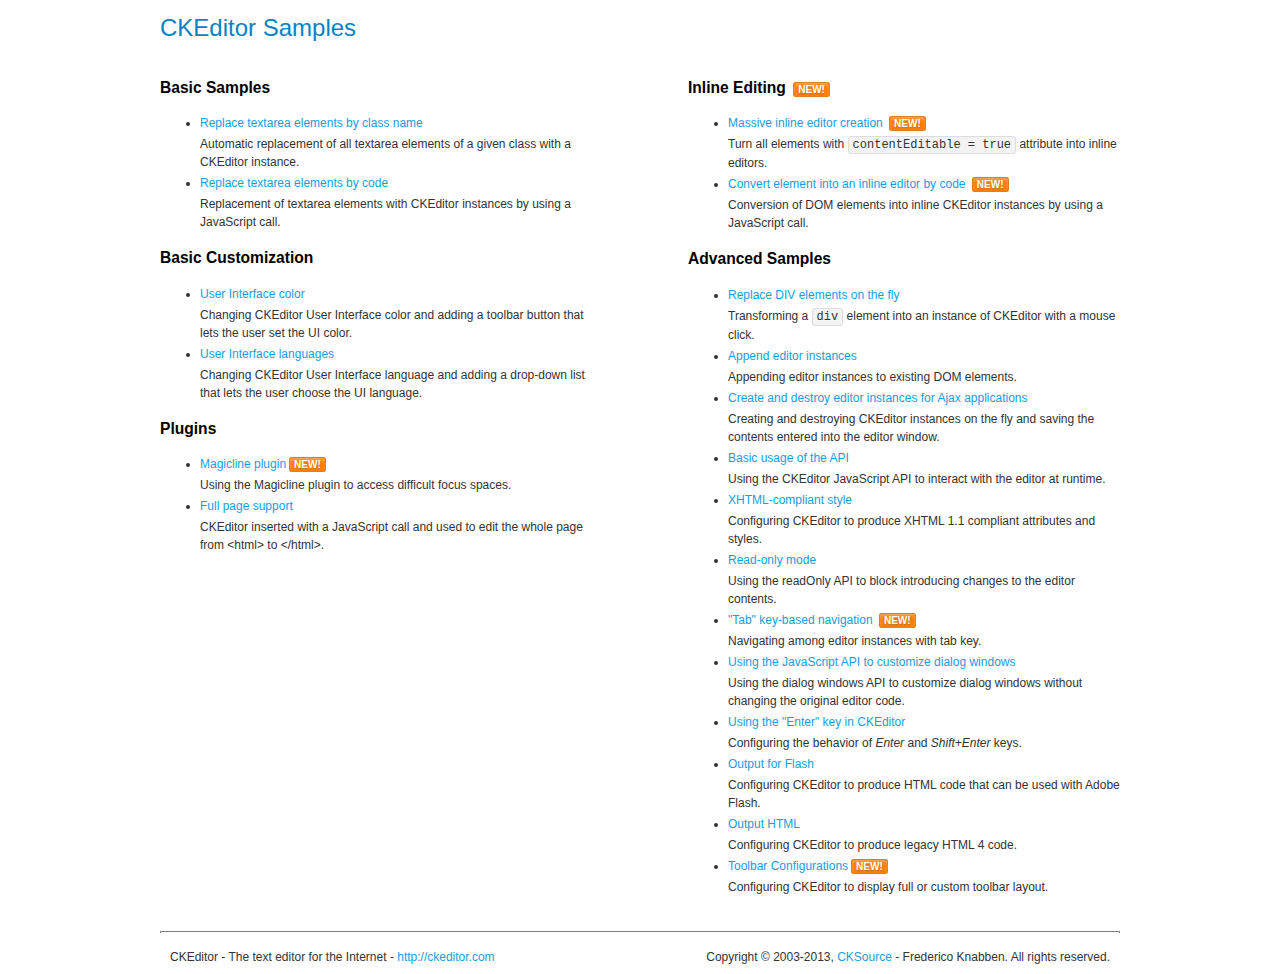
<file: src/main/resources/static/assets/ckeditor/samples/index.html>
<!DOCTYPE html>
<!--
Copyright (c) 2003-2013, CKSource - Frederico Knabben. All rights reserved.
For licensing, see LICENSE.html or http://ckeditor.com/license
-->
<html>
<head>
	<title>CKEditor Samples</title>
	<meta charset="utf-8">
	<link rel="stylesheet" href="sample.css">
</head>
<body>
	<h1 class="samples">
		CKEditor Samples
	</h1>
	<div class="twoColumns">
		<div class="twoColumnsLeft">
			<h2 class="samples">
				Basic Samples
			</h2>
			<dl class="samples">
				<dt><a class="samples" href="replacebyclass.html">Replace textarea elements by class name</a></dt>
				<dd>Automatic replacement of all textarea elements of a given class with a CKEditor instance.</dd>

				<dt><a class="samples" href="replacebycode.html">Replace textarea elements by code</a></dt>
				<dd>Replacement of textarea elements with CKEditor instances by using a JavaScript call.</dd>
			</dl>

			<h2 class="samples">
				Basic Customization
			</h2>
			<dl class="samples">
				<dt><a class="samples" href="uicolor.html">User Interface color</a></dt>
				<dd>Changing CKEditor User Interface color and adding a toolbar button that lets the user set the UI color.</dd>

				<dt><a class="samples" href="uilanguages.html">User Interface languages</a></dt>
				<dd>Changing CKEditor User Interface language and adding a drop-down list that lets the user choose the UI language.</dd>
			</dl>


			<h2 class="samples">Plugins</h2>
<dl class="samples">
<dt><a class="samples" href="plugins/magicline/magicline.html">Magicline plugin</a><span class="new">New!</span></dt>
<dd>Using the Magicline plugin to access difficult focus spaces.</dd>

<dt><a class="samples" href="plugins/wysiwygarea/fullpage.html">Full page support</a></dt>
<dd>CKEditor inserted with a JavaScript call and used to edit the whole page from &lt;html&gt; to &lt;/html&gt;.</dd>
</dl>
		</div>
		<div class="twoColumnsRight">
			<h2 class="samples">
				Inline Editing <span class="new">New!</span>
			</h2>
			<dl class="samples">
				<dt><a class="samples" href="inlineall.html">Massive inline editor creation</a> <span class="new">New!</span></dt>
				<dd>Turn all elements with <code>contentEditable = true</code> attribute into inline editors.</dd>

				<dt><a class="samples" href="inlinebycode.html">Convert element into an inline editor by code</a> <span class="new">New!</span></dt>
				<dd>Conversion of DOM elements into inline CKEditor instances by using a JavaScript call.</dd>

				
			</dl>

			<h2 class="samples">
				Advanced Samples
			</h2>
			<dl class="samples">
				<dt><a class="samples" href="divreplace.html">Replace DIV elements on the fly</a></dt>
				<dd>Transforming a <code>div</code> element into an instance of CKEditor with a mouse click.</dd>

				<dt><a class="samples" href="appendto.html">Append editor instances</a></dt>
				<dd>Appending editor instances to existing DOM elements.</dd>

				<dt><a class="samples" href="ajax.html">Create and destroy editor instances for Ajax applications</a></dt>
				<dd>Creating and destroying CKEditor instances on the fly and saving the contents entered into the editor window.</dd>

				<dt><a class="samples" href="api.html">Basic usage of the API</a></dt>
				<dd>Using the CKEditor JavaScript API to interact with the editor at runtime.</dd>

				<dt><a class="samples" href="xhtmlstyle.html">XHTML-compliant style</a></dt>
				<dd>Configuring CKEditor to produce XHTML 1.1 compliant attributes and styles.</dd>

				<dt><a class="samples" href="readonly.html">Read-only mode</a></dt>
				<dd>Using the readOnly API to block introducing changes to the editor contents.</dd>

				<dt><a class="samples" href="tabindex.html">"Tab" key-based navigation</a> <span class="new">New!</span></dt>
				<dd>Navigating among editor instances with tab key.</dd>


				
<dt><a class="samples" href="plugins/dialog/dialog.html">Using the JavaScript API to customize dialog windows</a></dt>
<dd>Using the dialog windows API to customize dialog windows without changing the original editor code.</dd>

<dt><a class="samples" href="plugins/enterkey/enterkey.html">Using the &quot;Enter&quot; key in CKEditor</a></dt>
<dd>Configuring the behavior of <em>Enter</em> and <em>Shift+Enter</em> keys.</dd>

<dt><a class="samples" href="plugins/htmlwriter/outputforflash.html">Output for Flash</a></dt>
<dd>Configuring CKEditor to produce HTML code that can be used with Adobe Flash.</dd>

<dt><a class="samples" href="plugins/htmlwriter/outputhtml.html">Output HTML</a></dt>
<dd>Configuring CKEditor to produce legacy HTML 4 code.</dd>

<dt><a class="samples" href="plugins/toolbar/toolbar.html">Toolbar Configurations</a><span class="new">New!</span></dt>
<dd>Configuring CKEditor to display full or custom toolbar layout.</dd>

			</dl>
		</div>
	</div>
	<div id="footer">
		<hr>
		<p>
			CKEditor - The text editor for the Internet - <a class="samples" href="http://ckeditor.com/">http://ckeditor.com</a>
		</p>
		<p id="copy">
			Copyright &copy; 2003-2013, <a class="samples" href="http://cksource.com/">CKSource</a> - Frederico Knabben. All rights reserved.
		</p>
	</div>
</body>
</html>
</file>
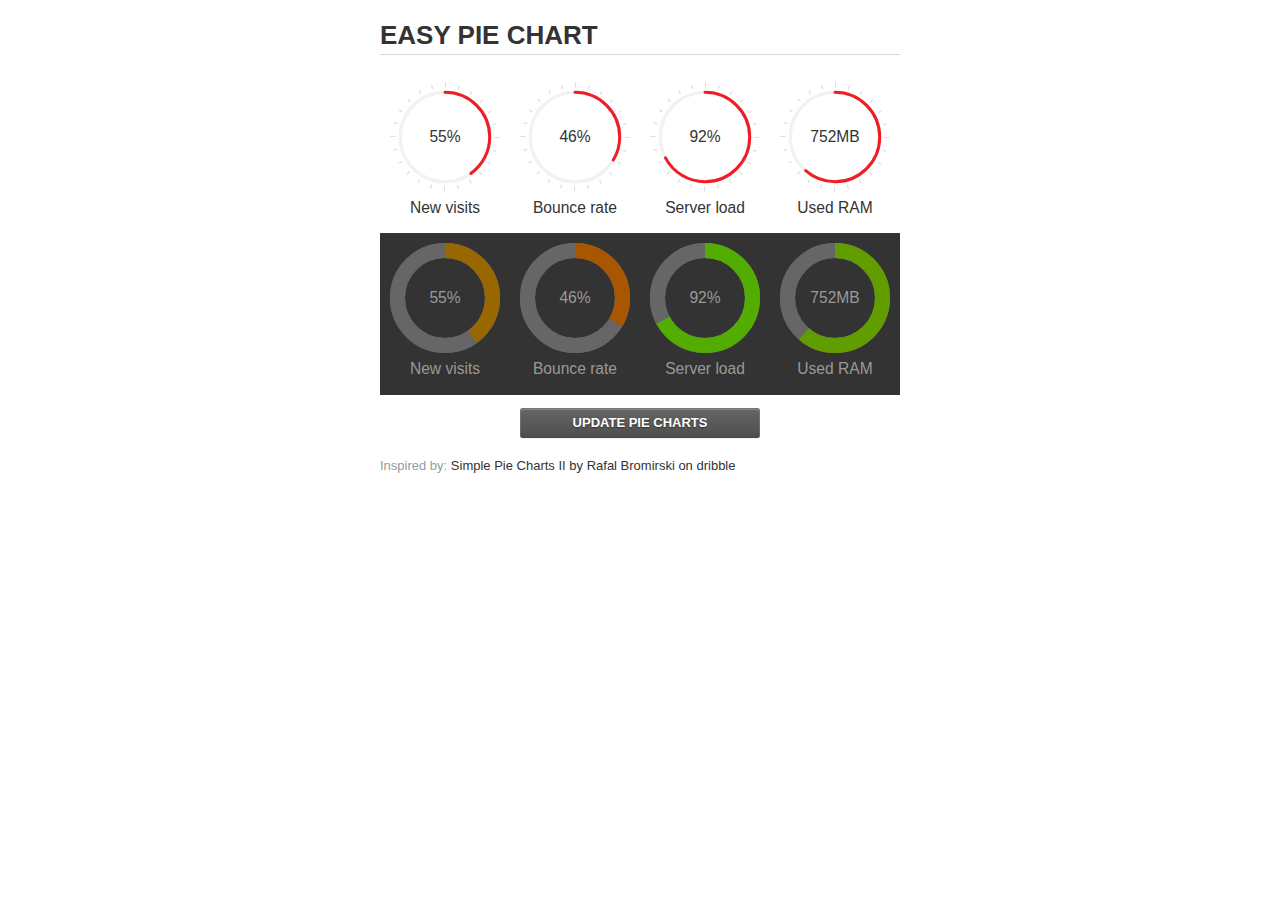
<file: src/main/resources/static/assets/jquery-easy-pie-chart/examples/index.html>
<!doctype html>
<html>
    <head>
        <meta charset="utf-8">
        <title>Easy Pie Chart</title>
        <script type="text/javascript" src="https://ajax.googleapis.com/ajax/libs/jquery/1.7.2/jquery.min.js"></script>
        <script type="text/javascript" src="http://html5shiv.googlecode.com/svn/trunk/html5.js"></script>
        <script type="text/javascript" src="excanvas.js"></script>
        <script type="text/javascript" src="../jquery.easy-pie-chart.js"></script>

        <link rel="stylesheet" type="text/css" href="style.css" media="screen">
        <link rel="stylesheet" type="text/css" href="../jquery.easy-pie-chart.css" media="screen">

        <meta name="viewport" content="width=device-width, initial-scale=1.0">

        <script type="text/javascript">
            var initPieChart = function() {
                $('.percentage').easyPieChart({
                    animate: 1000
                });
                $('.percentage-light').easyPieChart({
                    barColor: function(percent) {
                        percent /= 100;
                        return "rgb(" + Math.round(255 * (1-percent)) + ", " + Math.round(255 * percent) + ", 0)";
                    },
                    trackColor: '#666',
                    scaleColor: false,
                    lineCap: 'butt',
                    lineWidth: 15,
                    animate: 1000
                });

                $('.updateEasyPieChart').on('click', function(e) {
                  e.preventDefault();
                  $('.percentage, .percentage-light').each(function() {
                    var newValue = Math.round(100*Math.random());
                    $(this).data('easyPieChart').update(newValue);
                    $('span', this).text(newValue);
                  });
                });
            };
        </script>
    </head>
    <body onload="initPieChart();">
        <div class="container">
            <h1>EASY PIE CHART</h1>
            <div class="chart">
                <div class="percentage success" data-percent="55"><span>55</span>%</div>
                <div class="label">New visits</div>
            </div>
            <div class="chart">
                <div class="percentage" data-percent="46"><span>46</span>%</div>
                <div class="label">Bounce rate</div>
            </div>
            <div class="chart">
                <div class="percentage" data-percent="92"><span>92</span>%</div>
                <div class="label">Server load</div>
            </div>
            <div class="chart">
                <div class="percentage" data-percent="84"><span>752</span>MB</div>
                <div class="label">Used RAM</div>
            </div>
            <div style="clear:both;"></div>
            <div class="dark">
                <div class="chart">
                    <div id="sparkline_bar" class="percentage-light" data-percent="55"><span>55</span>%</div>
                    <div class="label">New visits</div>
                </div>
                <div class="chart">
                    <div id="sparkline_bar" class="percentage-light" data-percent="46"><span>46</span>%</div>
                    <div class="label">Bounce rate</div>
                </div>
                <div class="chart">
                    <div class="percentage-light" data-percent="92"><span>92</span>%</div>
                    <div class="label">Server load</div>
                </div>
                <div class="chart">
                    <div class="percentage-light" data-percent="84"><span>752</span>MB</div>
                    <div class="label">Used RAM</div>
                </div>
                <div style="clear:both;"></div>
            </div>

            <p><a href="#" class="button updateEasyPieChart">Update pie charts</a></p>

            <p class="credits">Inspired by: <a href="http://drbl.in/ezuc" target="_blank">Simple Pie Charts II by Rafal Bromirski on dribble</a></p>
        </div>
    </body>
</html>
</file>
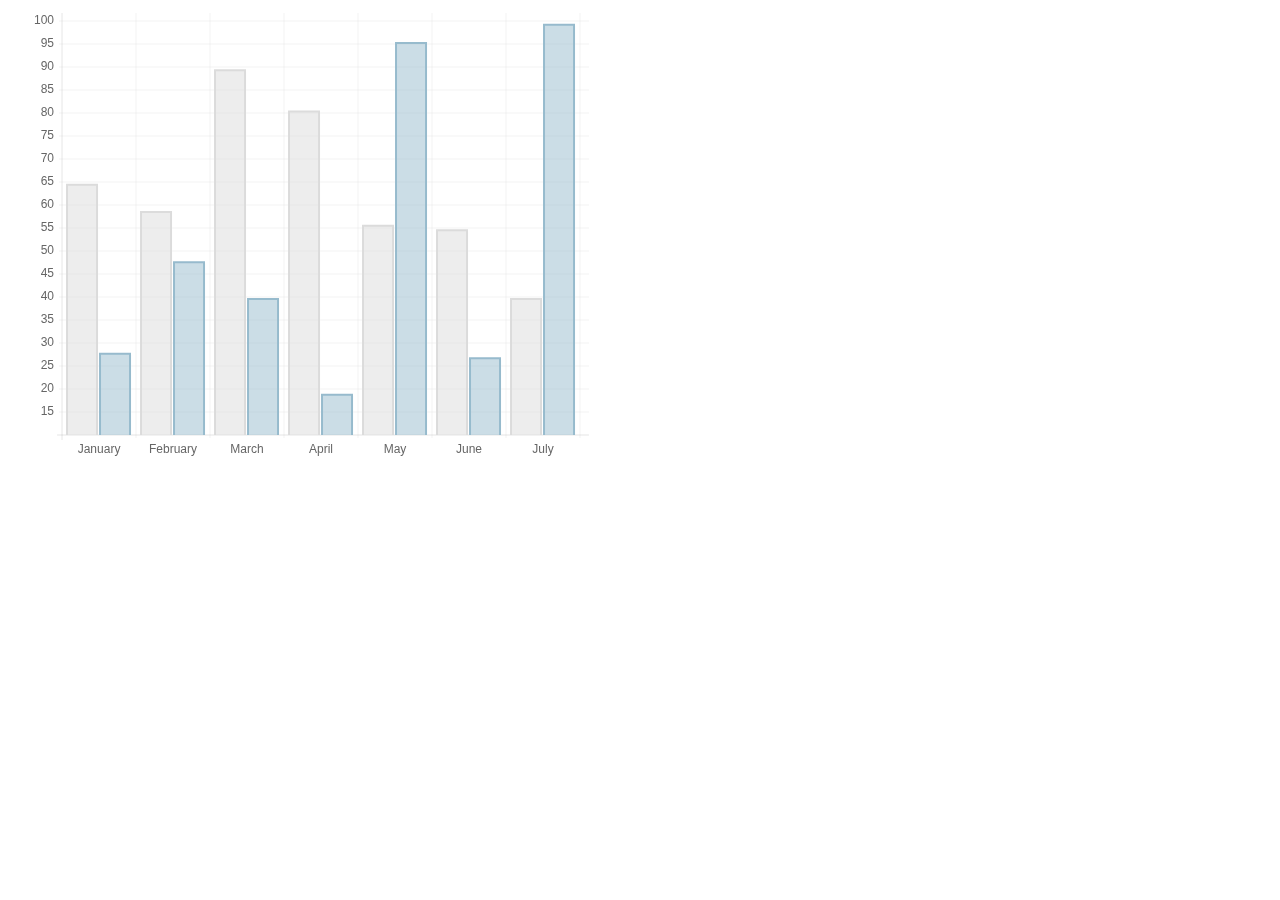
<file: src/main/resources/static/assets/chart-master/samples/bar.html>
<!doctype html>
<html>
	<head>
		<title>Bar Chart</title>
		<script src="../Chart.js"></script>
		<meta name = "viewport" content = "initial-scale = 1, user-scalable = no">
		<style>
			canvas{
			}
		</style>
	</head>
	<body>
		<canvas id="canvas" height="450" width="600"></canvas>


	<script>

		var barChartData = {
			labels : ["January","February","March","April","May","June","July"],
			datasets : [
				{
					fillColor : "rgba(220,220,220,0.5)",
					strokeColor : "rgba(220,220,220,1)",
					data : [65,59,90,81,56,55,40]
				},
				{
					fillColor : "rgba(151,187,205,0.5)",
					strokeColor : "rgba(151,187,205,1)",
					data : [28,48,40,19,96,27,100]
				}
			]
			
		}

	var myLine = new Chart(document.getElementById("canvas").getContext("2d")).Bar(barChartData);
	
	</script>
	</body>
</html>
</file>
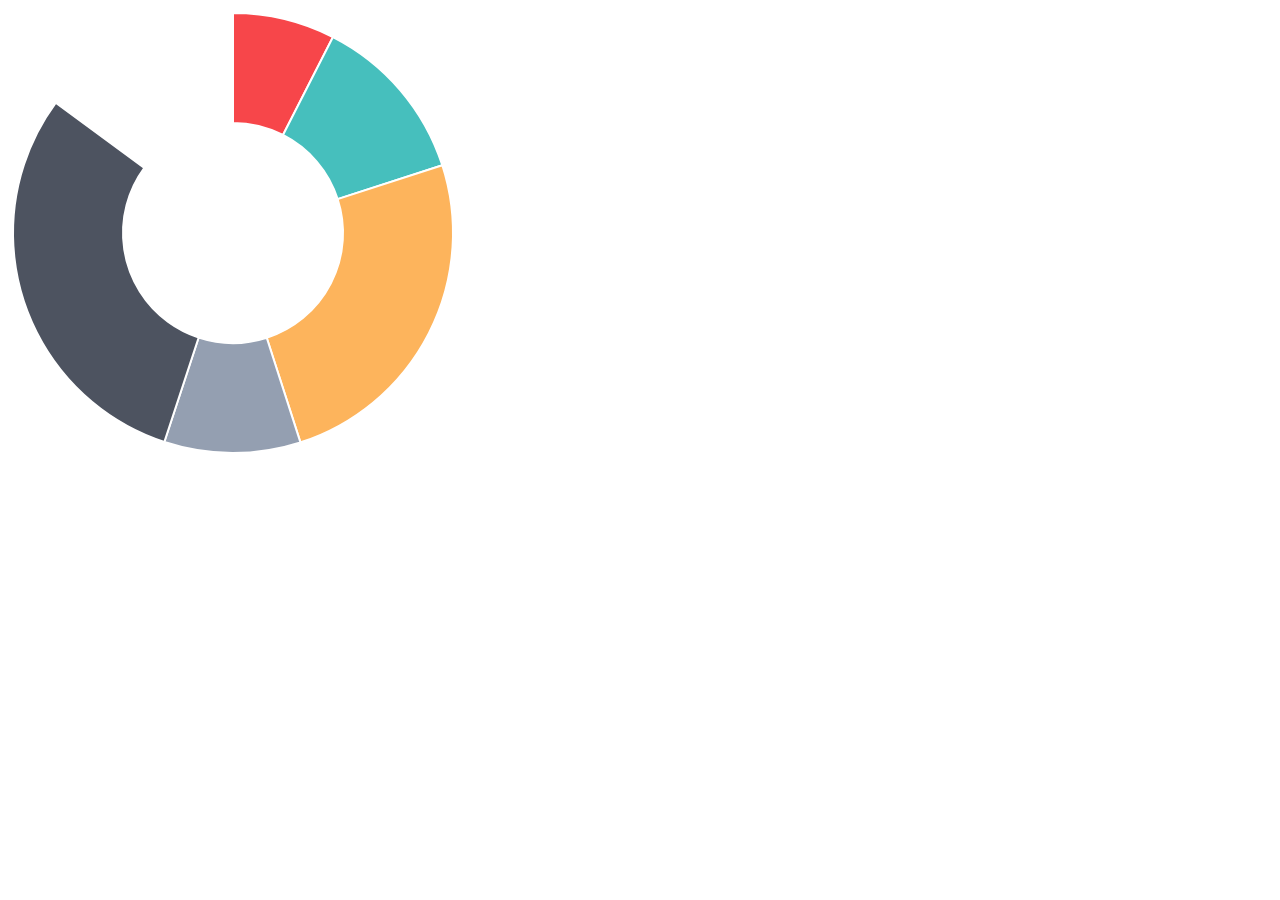
<file: src/main/resources/static/assets/chart-master/samples/doughnut.html>
<!doctype html>
<html>
	<head>
		<title>Doughnut Chart</title>
		<script src="../Chart.js"></script>
		<meta name = "viewport" content = "initial-scale = 1, user-scalable = no">
		<style>
			canvas{
			}
		</style>
	</head>
	<body>
		<canvas id="canvas" height="450" width="450"></canvas>


	<script>

		var doughnutData = [
				{
					value: 30,
					color:"#F7464A"
				},
				{
					value : 50,
					color : "#46BFBD"
				},
				{
					value : 100,
					color : "#FDB45C"
				},
				{
					value : 40,
					color : "#949FB1"
				},
				{
					value : 120,
					color : "#4D5360"
				}
			
			];

	var myDoughnut = new Chart(document.getElementById("canvas").getContext("2d")).Doughnut(doughnutData);
	
	</script>
	</body>
</html>
</file>
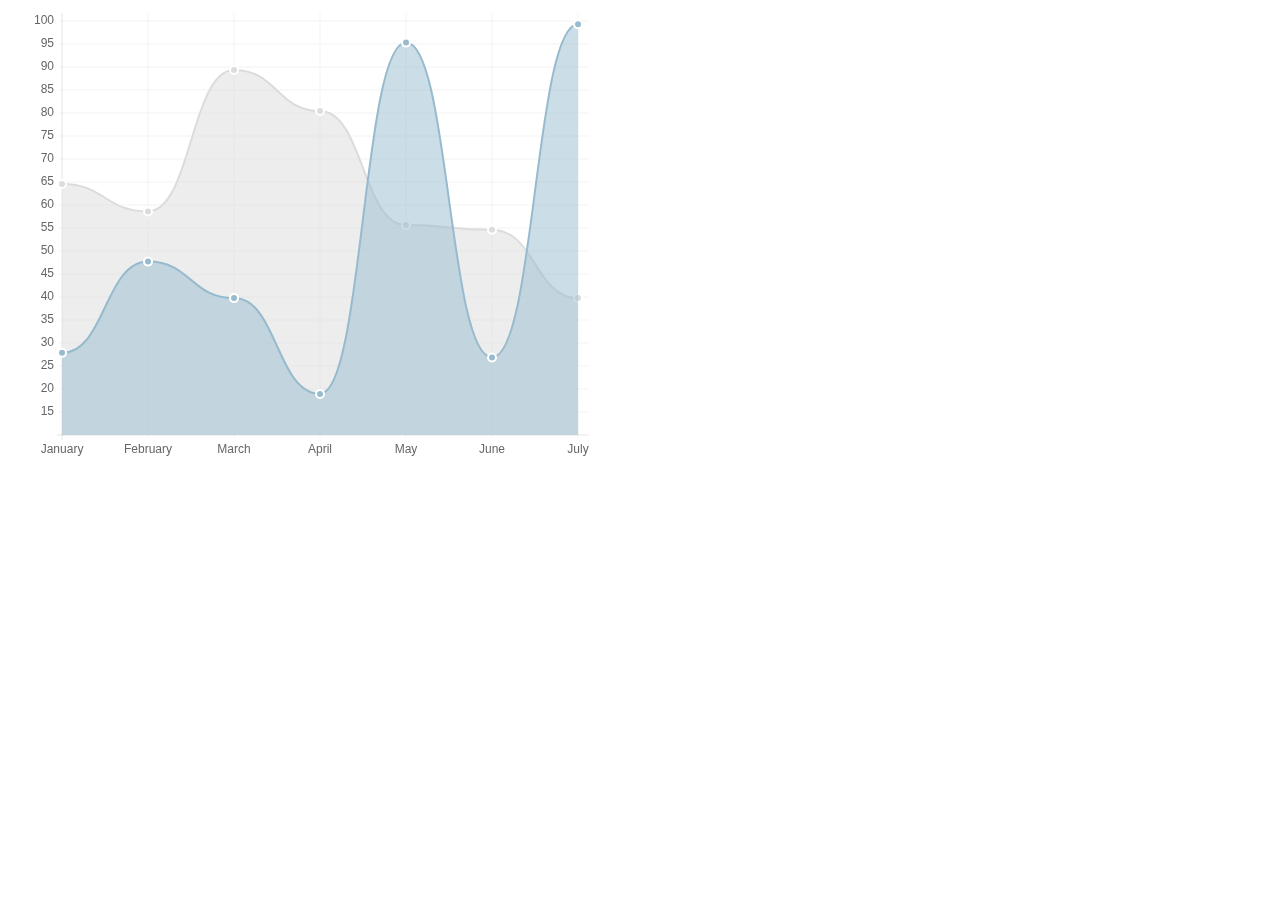
<file: src/main/resources/static/assets/chart-master/samples/line.html>
<!doctype html>
<html>
	<head>
		<title>Line Chart</title>
		<script src="../Chart.js"></script>
		<meta name = "viewport" content = "initial-scale = 1, user-scalable = no">
		<style>
			canvas{
			}
		</style>
	</head>
	<body>
		<canvas id="canvas" height="450" width="600"></canvas>


	<script>

		var lineChartData = {
			labels : ["January","February","March","April","May","June","July"],
			datasets : [
				{
					fillColor : "rgba(220,220,220,0.5)",
					strokeColor : "rgba(220,220,220,1)",
					pointColor : "rgba(220,220,220,1)",
					pointStrokeColor : "#fff",
					data : [65,59,90,81,56,55,40]
				},
				{
					fillColor : "rgba(151,187,205,0.5)",
					strokeColor : "rgba(151,187,205,1)",
					pointColor : "rgba(151,187,205,1)",
					pointStrokeColor : "#fff",
					data : [28,48,40,19,96,27,100]
				}
			]
			
		}

	var myLine = new Chart(document.getElementById("canvas").getContext("2d")).Line(lineChartData);
	
	</script>
	</body>
</html>
</file>
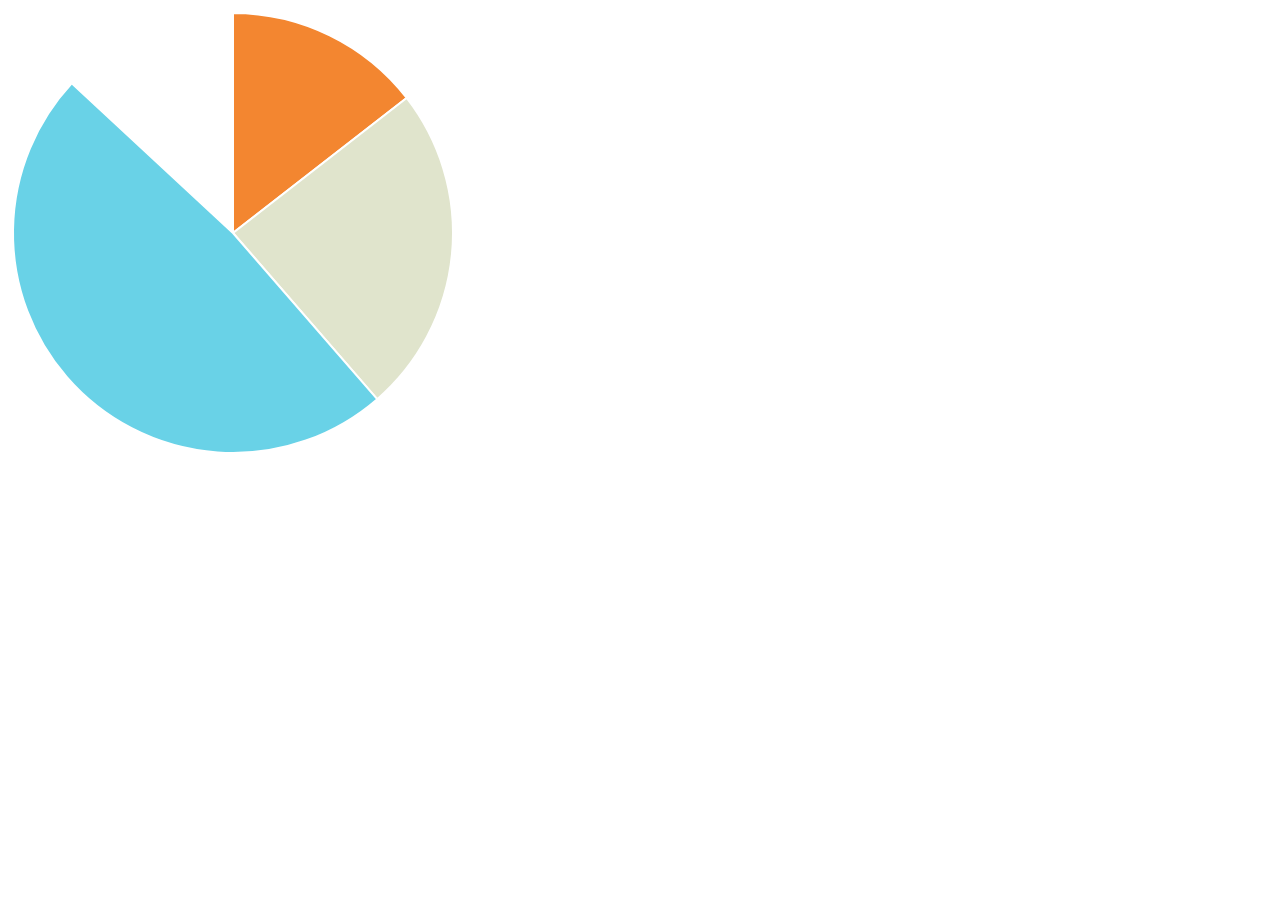
<file: src/main/resources/static/assets/chart-master/samples/pie.html>
<!doctype html>
<html>
	<head>
		<title>Radar Chart</title>
		<script src="../Chart.js"></script>
		<meta name = "viewport" content = "initial-scale = 1, user-scalable = no">
		<style>
			canvas{
			}
		</style>
	</head>
	<body>
		<canvas id="canvas" height="450" width="450"></canvas>


	<script>

		var pieData = [
				{
					value: 30,
					color:"#F38630"
				},
				{
					value : 50,
					color : "#E0E4CC"
				},
				{
					value : 100,
					color : "#69D2E7"
				}
			
			];

	var myPie = new Chart(document.getElementById("canvas").getContext("2d")).Pie(pieData);
	
	</script>
	</body>
</html>
</file>
<file: src/main/resources/static/assets/ckeditor/samples/sample.css>
/*
Copyright (c) 2003-2013, CKSource - Frederico Knabben. All rights reserved.
For licensing, see LICENSE.html or http://ckeditor.com/license
*/

html, body, h1, h2, h3, h4, h5, h6, div, span, blockquote, p, address, form, fieldset, img, ul, ol, dl, dt, dd, li, hr, table, td, th, strong, em, sup, sub, dfn, ins, del, q, cite, var, samp, code, kbd, tt, pre
{
	line-height: 1.5em;
}

body
{
	padding: 10px 30px;
}

input, textarea, select, option, optgroup, button, td, th
{
	font-size: 100%;
}

pre, code, kbd, samp, tt
{
	font-family: monospace,monospace;
	font-size: 1em;
}

body {
    width: 960px;
    margin: 0 auto;
}

code
{
	background: #f3f3f3;
	border: 1px solid #ddd;
	padding: 1px 4px;

	-moz-border-radius: 3px;
	-webkit-border-radius: 3px;
	border-radius: 3px;
}

.new
{
	background: #FF7E00;
	border: 1px solid #DA8028;
	color: #fff;
	font-size: 10px;
	font-weight: bold;
	padding: 1px 4px;
	text-shadow: 0 1px 0 #C97626;
	text-transform: uppercase;
	margin: 0 0 0 3px;

	-moz-border-radius: 3px;
	-webkit-border-radius: 3px;
	border-radius: 3px;

	-moz-box-shadow: 0 2px 3px 0 #FFA54E inset;
	-webkit-box-shadow: 0 2px 3px 0 #FFA54E inset;
	box-shadow: 0 2px 3px 0 #FFA54E inset;
}

h1.samples
{
	color: #0782C1;
	font-size: 200%;
	font-weight: normal;
	margin: 0;
	padding: 0;
}

h1.samples a
{
	color: #0782C1;
	text-decoration: none;
	border-bottom: 1px dotted #0782C1;
}

.samples a:hover
{
	border-bottom: 1px dotted #0782C1;
}

h2.samples
{
	color: #000000;
	font-size: 130%;
	margin: 15px 0 0 0;
	padding: 0;
}

p, blockquote, address, form, pre, dl, h1.samples, h2.samples
{
	margin-bottom: 15px;
}

ul.samples
{
	margin-bottom: 15px;
}

.clear
{
	clear: both;
}

fieldset
{
	margin: 0;
	padding: 10px;
}

body, input, textarea
{
	color: #333333;
	font-family: Arial, Helvetica, sans-serif;
}

body
{
	font-size: 75%;
}

a.samples
{
	color: #189DE1;
	text-decoration: none;
}

form
{
	margin: 0;
	padding: 0;
}

pre.samples
{
	background-color: #F7F7F7;
	border: 1px solid #D7D7D7;
	overflow: auto;
	padding: 0.25em;
	white-space: pre-wrap; /* CSS 2.1 */
	word-wrap: break-word; /* IE7 */
	-moz-tab-size: 4;
	-o-tab-size: 4;
	-webkit-tab-size: 4;
	tab-size: 4;
}

#footer
{
	clear: both;
	padding-top: 10px;
}

#footer hr
{
	margin: 10px 0 15px 0;
	height: 1px;
	border: solid 1px gray;
	border-bottom: none;
}

#footer p
{
	margin: 0 10px 10px 10px;
	float: left;
}

#footer #copy
{
	float: right;
}

#outputSample
{
	width: 100%;
	table-layout: fixed;
}

#outputSample thead th
{
	color: #dddddd;
	background-color: #999999;
	padding: 4px;
	white-space: nowrap;
}

#outputSample tbody th
{
	vertical-align: top;
	text-align: left;
}

#outputSample pre
{
	margin: 0;
	padding: 0;
}

.description
{
	border: 1px dotted #B7B7B7;
	margin-bottom: 10px;
	padding: 10px 10px 0;
	overflow: hidden;
}

label
{
	display: block;
	margin-bottom: 6px;
}

/**
 *	CKEditor editables are automatically set with the "cke_editable" class
 *	plus cke_editable_(inline|themed) depending on the editor type.
 */

/* Style a bit the inline editables. */
.cke_editable.cke_editable_inline
{
	cursor: pointer;
}

/* Once an editable element gets focused, the "cke_focus" class is
   added to it, so we can style it differently. */
.cke_editable.cke_editable_inline.cke_focus
{
	box-shadow: inset 0px 0px 20px 3px #ddd, inset 0 0 1px #000;
	outline: none;
	background: #eee;
	cursor: text;
}

/* Avoid pre-formatted overflows inline editable. */
.cke_editable_inline pre
{
	white-space: pre-wrap;
	word-wrap: break-word;
}

/**
 *	Samples index styles.
 */

.twoColumns,
.twoColumnsLeft,
.twoColumnsRight
{
	overflow: hidden;
}

.twoColumnsLeft,
.twoColumnsRight
{
	width: 45%;
}

.twoColumnsLeft
{
	float: left;
}

.twoColumnsRight
{
	float: right;
}

dl.samples
{
	padding: 0 0 0 40px;
}
dl.samples > dt
{
	display: list-item;
	list-style-type: disc;
	list-style-position: outside;
	margin: 0 0 3px;
}
dl.samples > dd
{
	margin: 0 0 3px;
}
.warning
{
    color: #ff0000;
	background-color: #FFCCBA;
    border: 2px dotted #ff0000;
	padding: 15px 10px;
	margin: 10px 0;
}

/* Used on inline samples */

blockquote
{
	font-style: italic;
	font-family: Georgia, Times, "Times New Roman", serif;
	padding: 2px 0;
	border-style: solid;
	border-color: #ccc;
	border-width: 0;
}

.cke_contents_ltr blockquote
{
	padding-left: 20px;
	padding-right: 8px;
	border-left-width: 5px;
}

.cke_contents_rtl blockquote
{
	padding-left: 8px;
	padding-right: 20px;
	border-right-width: 5px;
}

img.right {
    border: 1px solid #ccc;
    float: right;
    margin-left: 15px;
    padding: 5px;
}

img.left {
    border: 1px solid #ccc;
    float: left;
    margin-right: 15px;
    padding: 5px;
}
</file>
<file: src/main/resources/static/assets/jquery-easy-pie-chart/examples/style.css>
body {
    font: 13px/1.4 'Helvetica Neue', 'Helvetica','Arial', sans-serif;
    color: #333;
}

.container {
    width: 520px;
    margin: auto;
}

h1 {
    border-bottom: 1px solid #d9d9d9;
}

a {
    color: #be2221;
    text-decoration: none;
}

.chart {
    float: left;
    margin: 10px;
}

.percentage,
.label {
    text-align: center;
    color: #333;
    font-weight: 100;
    font-size: 1.2em;
    margin-bottom: 0.3em;
}

.credits {
    padding-top: 0.5em;
    clear: both;
    color: #999;
}

.credits a {
    color: #333;
}

.dark {
    background: #333;
}

.dark .percentage-light,
.dark .label {
    text-align: center;
    color: #999;
    font-weight: 100;
    font-size: 1.2em;
    margin-bottom: 0.3em;
}


.button {
  -webkit-box-shadow: inset 0 0 1px #000, inset 0 1px 0 1px rgba(255,255,255,0.2), 0 1px 1px -1px rgba(0, 0, 0, .5);
  -moz-box-shadow: inset 0 0 1px #000, inset 0 1px 0 1px rgba(255,255,255,0.2), 0 1px 1px -1px rgba(0, 0, 0, .5);
  box-shadow: inset 0 0 1px #000, inset 0 1px 0 1px rgba(255,255,255,0.2), 0 1px 1px -1px rgba(0, 0, 0, .5);
  -webkit-border-radius: 3px;
  -moz-border-radius: 3px;
  border-radius: 3px;
  padding: 6px 20px;
  font-weight: bold;
  text-transform: uppercase;
  display: block;
  margin: auto;
  max-width: 200px;
  text-align: center;
  background-color: #5c5c5c;
  background-image: -moz-linear-gradient(top, #666666, #4d4d4d);
  background-image: -ms-linear-gradient(top, #666666, #4d4d4d);
  background-image: -webkit-gradient(linear, 0 0, 0 100%, from(#666666), to(#4d4d4d));
  background-image: -webkit-linear-gradient(top, #666666, #4d4d4d);
  background-image: -o-linear-gradient(top, #666666, #4d4d4d);
  background-image: linear-gradient(top, #666666, #4d4d4d);
  background-repeat: repeat-x;
  filter: progid:DXImageTransform.Microsoft.gradient(startColorstr='#666666', endColorstr='#4d4d4d', GradientType=0);
  color: #ffffff;
  text-shadow: 0 1px 1px #333333;
}
.button:hover {
  color: #ffffff;
  text-decoration: none;
  background-color: #616161;
  background-image: -moz-linear-gradient(top, #6b6b6b, #525252);
  background-image: -ms-linear-gradient(top, #6b6b6b, #525252);
  background-image: -webkit-gradient(linear, 0 0, 0 100%, from(#6b6b6b), to(#525252));
  background-image: -webkit-linear-gradient(top, #6b6b6b, #525252);
  background-image: -o-linear-gradient(top, #6b6b6b, #525252);
  background-image: linear-gradient(top, #6b6b6b, #525252);
  background-repeat: repeat-x;
  filter: progid:DXImageTransform.Microsoft.gradient(startColorstr='#6b6b6b', endColorstr='#525252', GradientType=0);
}
.button:active {
  background-color: #575757;
  background-image: -moz-linear-gradient(top, #616161, #474747);
  background-image: -ms-linear-gradient(top, #616161, #474747);
  background-image: -webkit-gradient(linear, 0 0, 0 100%, from(#616161), to(#474747));
  background-image: -webkit-linear-gradient(top, #616161, #474747);
  background-image: -o-linear-gradient(top, #616161, #474747);
  background-image: linear-gradient(top, #616161, #474747);
  background-repeat: repeat-x;
  filter: progid:DXImageTransform.Microsoft.gradient(startColorstr='#616161', endColorstr='#474747', GradientType=0);
  -webkit-transform: translate(0, 1px);
  -moz-transform: translate(0, 1px);
  -ms-transform: translate(0, 1px);
  -o-transform: translate(0, 1px);
  transform: translate(0, 1px);
}
.button:disabled {
  background-color: #dddddd;
  background-image: -moz-linear-gradient(top, #e7e7e7, #cdcdcd);
  background-image: -ms-linear-gradient(top, #e7e7e7, #cdcdcd);
  background-image: -webkit-gradient(linear, 0 0, 0 100%, from(#e7e7e7), to(#cdcdcd));
  background-image: -webkit-linear-gradient(top, #e7e7e7, #cdcdcd);
  background-image: -o-linear-gradient(top, #e7e7e7, #cdcdcd);
  background-image: linear-gradient(top, #e7e7e7, #cdcdcd);
  background-repeat: repeat-x;
  filter: progid:DXImageTransform.Microsoft.gradient(startColorstr='#e7e7e7', endColorstr='#cdcdcd', GradientType=0);
  color: #939393;
  text-shadow: 0 1px 1px #fff;
}

@media screen and (max-device-width: 480px) {
  .container{
    width: 100%;
  }
}
</file>
